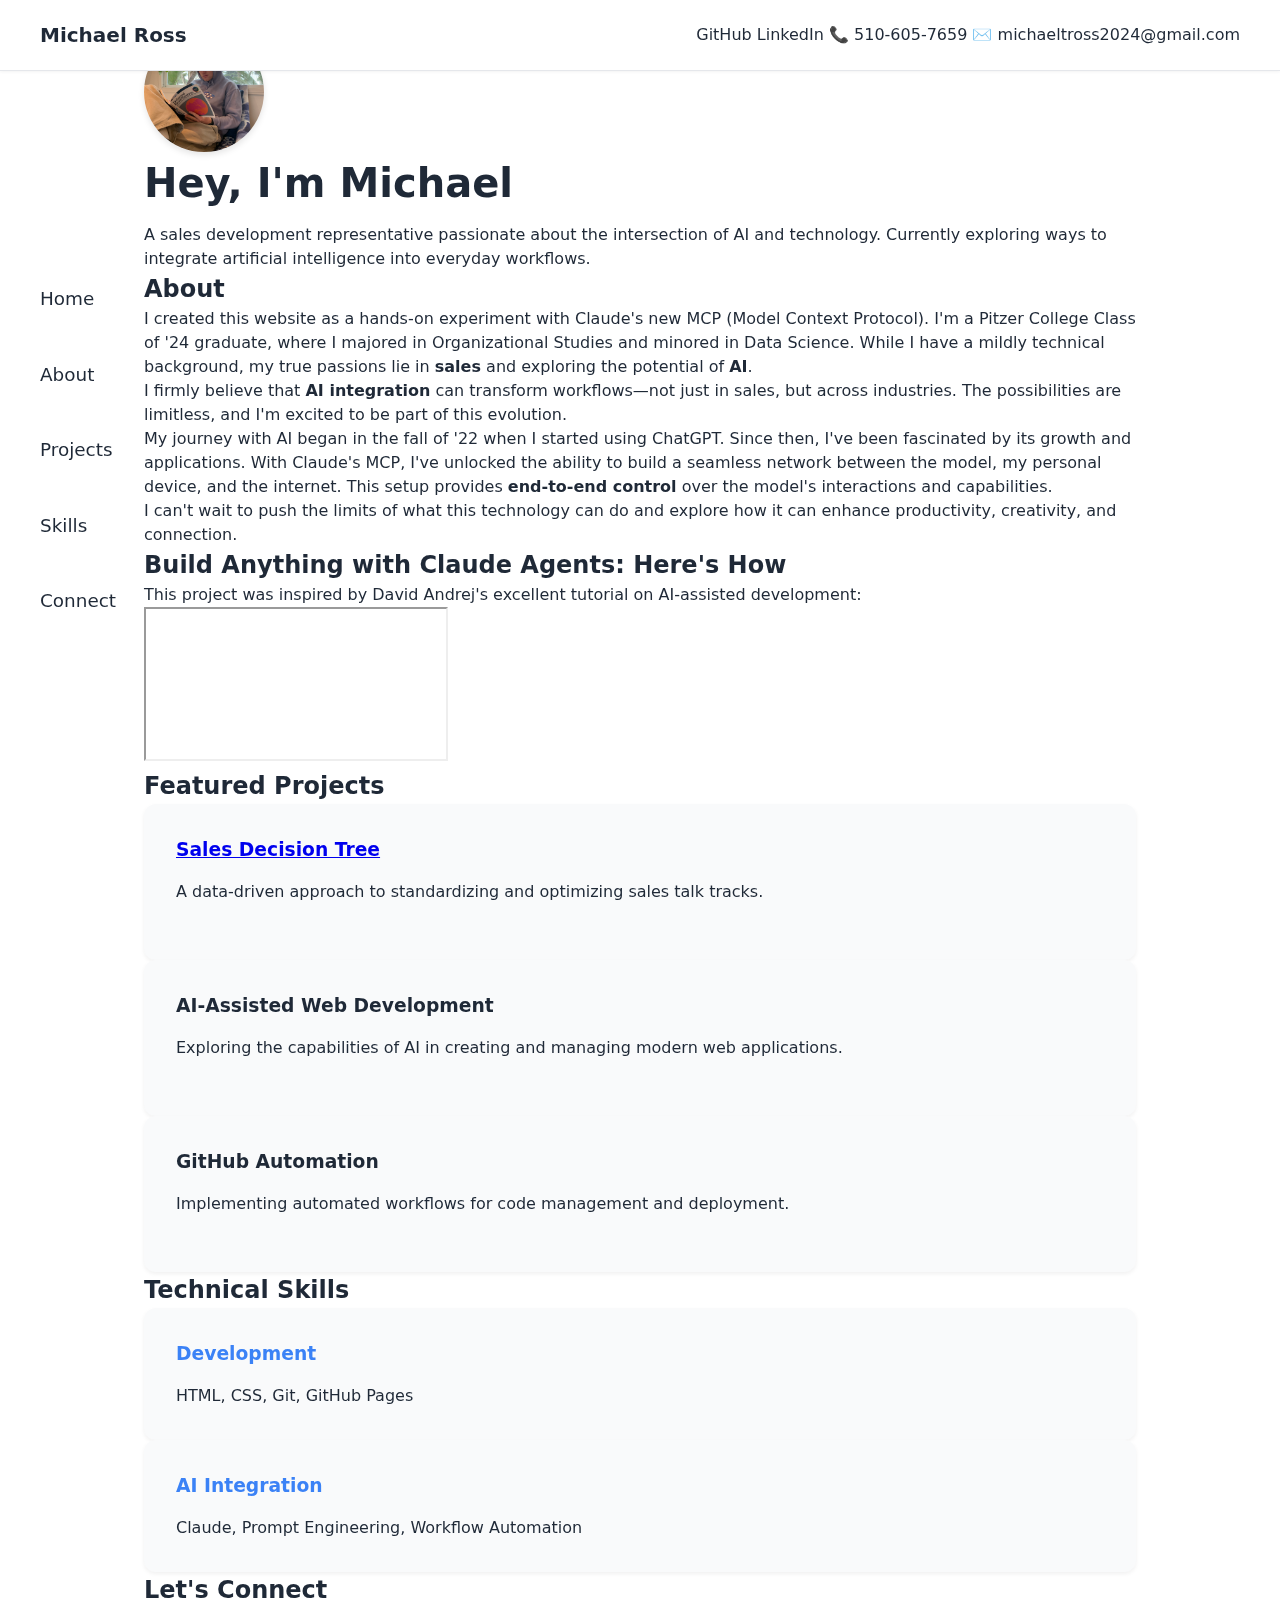
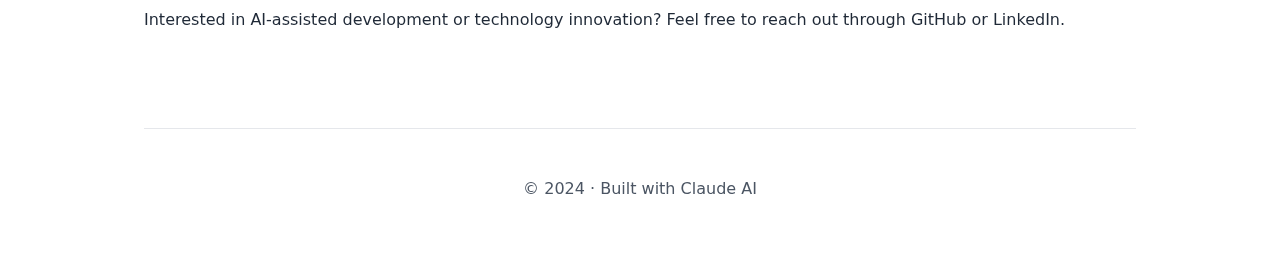
<file: index.html>
<!DOCTYPE html>
<html lang="en">
<head>
    <meta charset="UTF-8">
    <meta name="viewport" content="width=device-width, initial-scale=1.0">
    <meta name="description" content="Personal portfolio showcasing AI and web development projects">
    <title>Michael Ross - Portfolio</title>
    <link rel="stylesheet" href="css/base.css">
    <link rel="stylesheet" href="css/layout.css">
    <link rel="stylesheet" href="css/components.css">
    <link rel="stylesheet" href="css/utilities.css">
</head>
<body>
    <aside class="sidebar">
        <nav>
            <ul class="sidebar-links">
                <li><a href="#intro">Home</a></li>
                <li><a href="#about">About</a></li>
                <li><a href="#projects">Projects</a></li>
                <li><a href="#tech-skills">Skills</a></li>
                <li><a href="#connect">Connect</a></li>
            </ul>
        </nav>
    </aside>

    <div class="container">
        <header class="header">
            <a href="./" class="name-link">Michael Ross</a>
            <div class="social-links">
                <a href="https://github.com/Mross2858" target="_blank" rel="noopener noreferrer">GitHub</a>
                <a href="https://www.linkedin.com/in/mtross2024/" target="_blank" rel="noopener noreferrer">LinkedIn</a>
                <span class="contact-button">
                    📞
                    <span class="contact-info">510-605-7659</span>
                </span>
                <span class="contact-button">
                    ✉️
                    <span class="contact-info">michaeltross2024@gmail.com</span>
                </span>
            </div>
        </header>

        <main>
            <section id="intro" class="intro-section">
                <div class="intro-content">
                    <img src="./images/IMG_2106.jpeg" alt="Michael Ross" class="profile-image" onclick="toggleImageSize(this)">
                    <div class="intro-text">
                        <h1>Hey, I'm Michael</h1>
                        <p>A sales development representative passionate about the intersection of AI and technology. Currently exploring ways to integrate artificial intelligence into everyday workflows.</p>
                    </div>
                </div>
            </section>

            <section id="about">
                <h2>About</h2>
                <p>I created this website as a hands-on experiment with Claude's new MCP (Model Context Protocol). I'm a Pitzer College Class of '24 graduate, where I majored in Organizational Studies and minored in Data Science. While I have a mildly technical background, my true passions lie in <strong>sales</strong> and exploring the potential of <strong>AI</strong>.</p>
                <p>I firmly believe that <strong>AI integration</strong> can transform workflows—not just in sales, but across industries. The possibilities are limitless, and I'm excited to be part of this evolution.</p>
                <p>My journey with AI began in the fall of '22 when I started using ChatGPT. Since then, I've been fascinated by its growth and applications. With Claude's MCP, I've unlocked the ability to build a seamless network between the model, my personal device, and the internet. This setup provides <strong>end-to-end control</strong> over the model's interactions and capabilities.</p>
                <p>I can't wait to push the limits of what this technology can do and explore how it can enhance productivity, creativity, and connection.</p>
                
                <h2>Build Anything with Claude Agents: Here's How</h2>
                <p>This project was inspired by David Andrej's excellent tutorial on AI-assisted development:</p>
                <div class="video-wrapper">
                    <iframe
                        src="https://www.youtube-nocookie.com/embed/5CmAKm1wWW0?rel=0"
                        title="Building with Claude Agents Tutorial"
                        allowfullscreen
                        loading="lazy">
                    </iframe>
                </div>
            </section>

            <section id="projects">
                <h2>Featured Projects</h2>
                <div class="projects-grid">
                    <div class="project-card">
                        <h3><a href="./sales-decision-tree.html">Sales Decision Tree</a></h3>
                        <p>A data-driven approach to standardizing and optimizing sales talk tracks.</p>
                    </div>
                    <div class="project-card">
                        <h3>AI-Assisted Web Development</h3>
                        <p>Exploring the capabilities of AI in creating and managing modern web applications.</p>
                    </div>
                    <div class="project-card">
                        <h3>GitHub Automation</h3>
                        <p>Implementing automated workflows for code management and deployment.</p>
                    </div>
                </div>
            </section>

            <section id="tech-skills">
                <h2>Technical Skills</h2>
                <div class="skills-grid">
                    <div class="skill-category">
                        <h3>Development</h3>
                        <p>HTML, CSS, Git, GitHub Pages</p>
                    </div>
                    <div class="skill-category">
                        <h3>AI Integration</h3>
                        <p>Claude, Prompt Engineering, Workflow Automation</p>
                    </div>
                </div>
            </section>

            <section id="connect">
                <h2>Let's Connect</h2>
                <p>Interested in AI-assisted development or technology innovation? Feel free to reach out through GitHub or LinkedIn.</p>
            </section>
        </main>

        <footer>
            <p>© 2024 · Built with Claude AI</p>
        </footer>
    </div>

    <script>
    function toggleImageSize(img) {
        if (img.classList.contains('enlarged')) {
            img.classList.remove('enlarged');
        } else {
            img.classList.add('enlarged');
        }
    }
    </script>
</body>
</html>
</file>
<file: css/layout.css>
LyogTGF5b3V0IHN0eWxlcyAqLwptYWluIHsKICAgIHBhZGRpbmctdG9wOiA2cmVtOwogICAgbWFyZ2luLWxlZnQ6IDEycmVtOwp9
</file>
<file: css/components.css>
/* Component styles */
.header {
    position: fixed;
    top: 0;
    left: 0;
    right: 0;
    display: flex;
    align-items: center;
    justify-content: space-between;
    padding: 1.25rem 2.5rem; /* Increased padding */
    background-color: var(--background-color);
    border-bottom: 1px solid var(--border-color);
    z-index: 1000;
    box-shadow: 0 1px 3px rgba(0,0,0,0.05); /* Added subtle shadow */
}

.project-card {
    background-color: var(--card-bg);
    border-radius: 0.75rem; /* Increased from .5rem */
    padding: 2rem; /* Increased from 1.5rem */
    box-shadow: 0 2px 4px rgba(0,0,0,0.06);
    transition: transform .2s, box-shadow .2s;
    height: 100%; /* Ensure equal height cards */
    display: flex;
    flex-direction: column;
    justify-content: space-between;
}

.project-card:hover {
    transform: translateY(-3px);
    box-shadow: 0 6px 12px rgba(0,0,0,0.1);
}

.project-card h3 {
    margin-bottom: 1rem;
}

.project-card p {
    margin-bottom: 1.5rem;
}

.profile-image {
    width: calc(var(--profile-image-size) * 1.25); /* Increased size */
    height: calc(var(--profile-image-size) * 1.25);
    border-radius: 50%;
    object-fit: cover;
    cursor: pointer;
    transition: transform 0.3s ease;
    box-shadow: 0 3px 6px rgba(0,0,0,0.1);
}

.profile-image.enlarged {
    position: fixed;
    top: 50%;
    left: 50%;
    transform: translate(-50%,-50%) scale(2.5); /* Increased scale */
    max-width: 90vw;
    max-height: 90vh;
    width: auto;
    height: auto;
    z-index: 1000;
    box-shadow: 0 0 30px rgba(0,0,0,0.3);
    border-radius: 1rem;
}

.sidebar {
    position: fixed;
    left: 2.5rem; /* Increased from 2rem */
    top: 50%;
    transform: translateY(-50%);
    background: transparent;
    width: 9rem; /* Increased from 8rem */
    text-align: left;
}

.sidebar-links {
    list-style: none;
    padding: 0;
    margin: 0;
}

.sidebar-links li {
    margin: 2rem 0; /* Increased from 1.5rem */
}

.sidebar-links a {
    color: var(--text-color);
    text-decoration: none;
    font-size: 1.15rem; /* Slightly increased */
    transition: color 0.2s ease;
    font-weight: 500;
    padding: 0.5rem 0;
    display: block;
}

.sidebar-links a:hover {
    color: var(--accent-color);
    transform: translateX(5px);
    transition: all 0.2s ease;
}

/* Skill category styling */
.skill-category {
    background-color: var(--card-bg);
    padding: 2rem;
    border-radius: 0.75rem;
    box-shadow: 0 2px 4px rgba(0,0,0,0.06);
}

.skill-category h3 {
    margin-bottom: 1rem;
    color: var(--accent-color);
}

footer {
    margin-top: 6rem; /* Increased from 4rem */
    padding: 3rem 0 2rem; /* Increased padding */
    border-top: 1px solid var(--border-color);
    text-align: center;
    color: var(--secondary-text);
}
</file>
<file: css/utilities.css>
/* Utility styles */
.name-link{font-size:1.25rem;font-weight:600;color:var(--text-color);text-decoration:none}

.intro-text h1{margin:0 0 1rem;font-size:2.5rem;font-weight:700;line-height:1.2}

.section{margin:4rem 0}

.social-links a{color:var(--text-color);text-decoration:none;font-weight:500;transition:color .2s}
.social-links a:hover{color:var(--link-hover)}
</file>
<file: css/base.css>
/* Reset and base styles */
*{margin:0;padding:0;box-sizing:border-box}

:root{--text-color:#1F2937;--background-color:#FFFFFF;--accent-color:#3B82F6;--secondary-text:#4B5563;--border-color:#E5E7EB;--card-bg:#F9FAFB;--link-hover:#2563EB;--profile-image-size:96px;--tooltip-bg:#1F2937;--tooltip-text:#FFFFFF}

body{font-family:system-ui,-apple-system,sans-serif;color:var(--text-color);background-color:var(--background-color);line-height:1.5}

.container{max-width:1024px;margin:0 auto;padding:2rem 1rem;position:relative}
</file>
